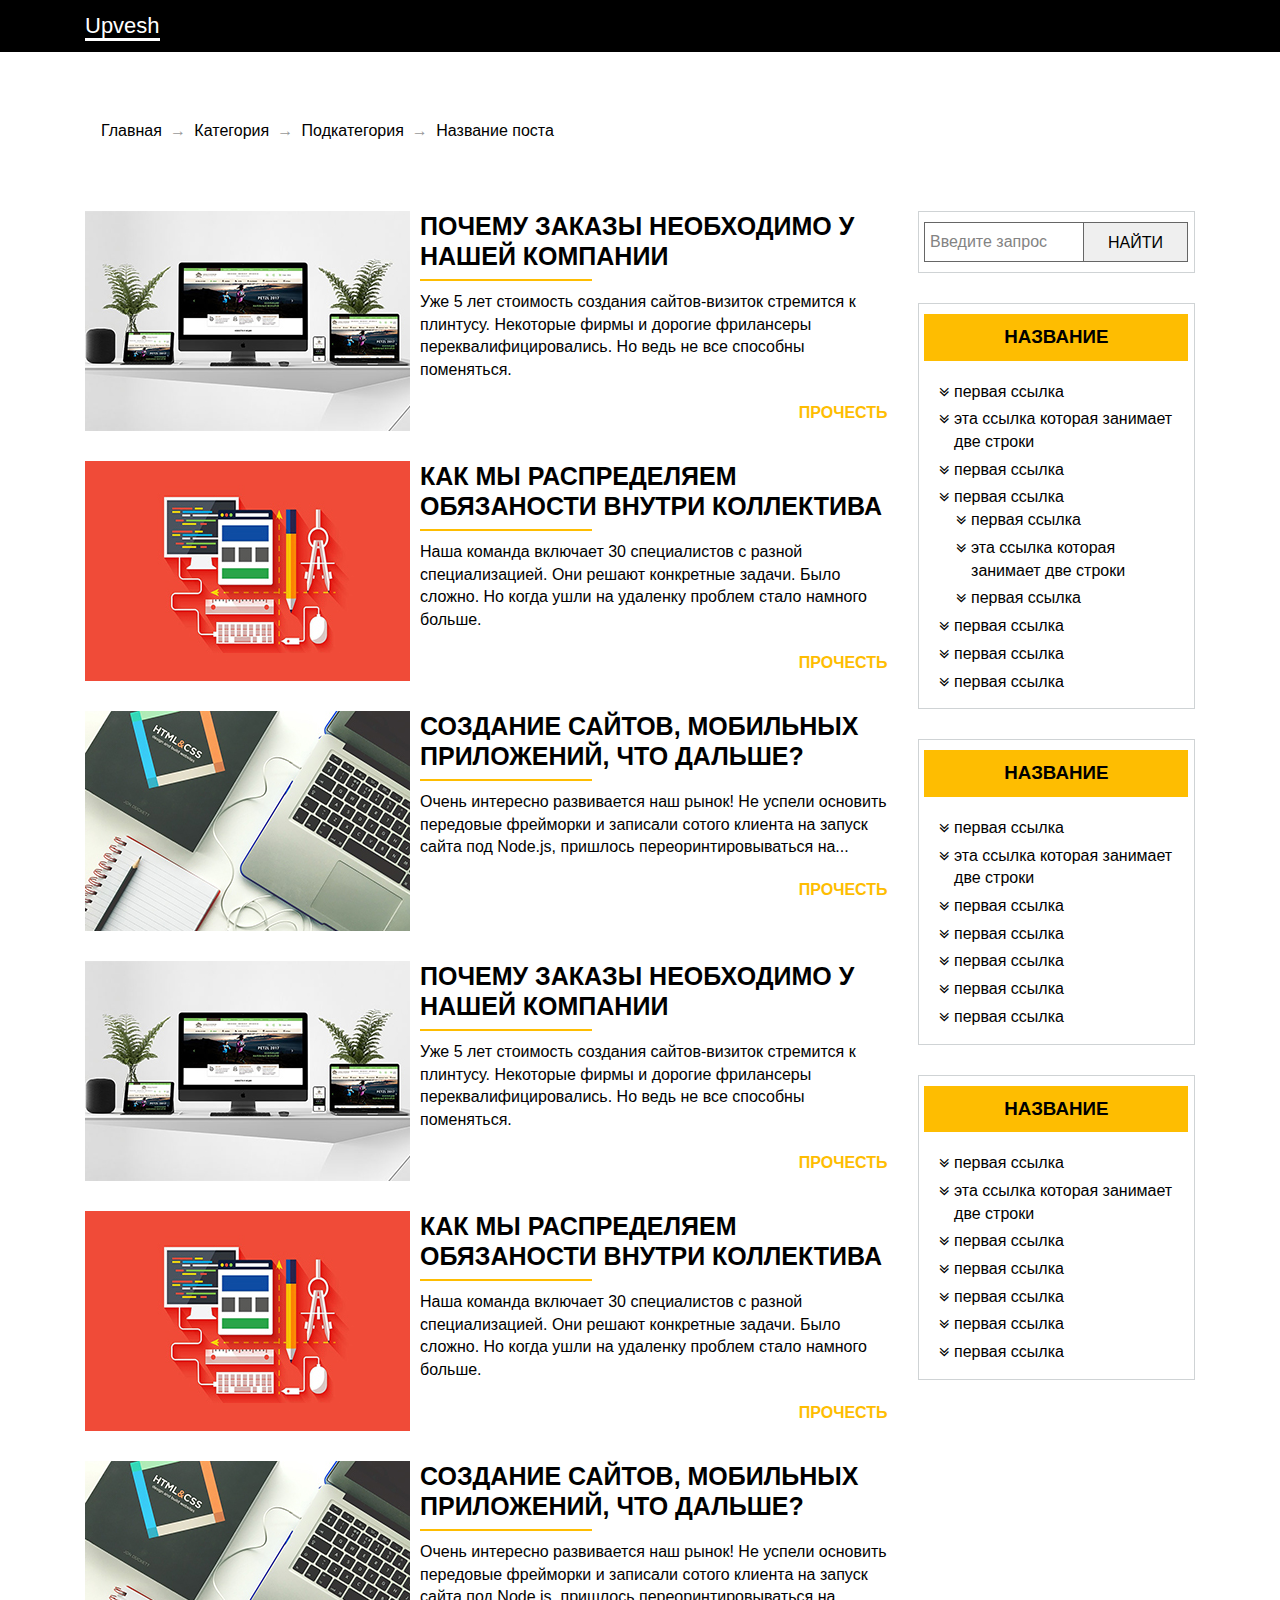
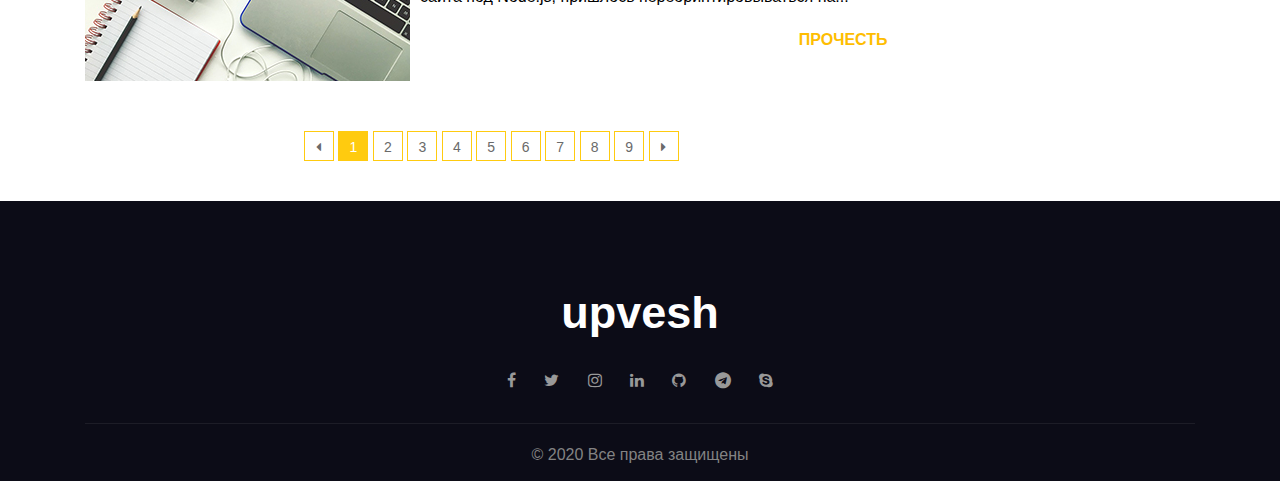
<file: category.html>
<!DOCTYPE html>
<html lang="ru">

<head>
  <meta charset="utf-8" />
  <!-- <base href="/"> -->
  <title>Страница категории</title>
  <meta name="description"
    content="Игорь Васильченко самый лучший исполнитель, который способен создать качественные сайты с нуля" />
  <meta name="keywords" content="создать сайт с нуля, верстаю быстрые шаблоны" />
  <meta name="robots" content="index, follow" />
  <meta name="author" content="Игорь Васильченко" />
  <meta name="copyright"
    content="Все права на сайт и размещенные материалы в рамках данного проекта принадлежат Олегу Василенко" />
  <meta http-equiv="X-UA-Compatible" content="IE=Edge" />
  <meta name="viewport" content="width=device-width, initial-scale=1, maximum-scale=1" />
  <link rel="shortcut icon" href="img/favicon/favicon.ico" />
  <!-- 3 нижние строки Chrome, Firefox OS and Opera; Windows Phone; iOS Safari    -->
  <meta name="theme-color" content="#000" />
  <meta name="msapplication-navbutton-color" content="#000" />
  <meta name="apple-mobile-web-app-status-bar-style" content="#000" />
  <style>
    html {
      background-color: #ffffff;
    }

    body {
      overflow-x: hidden;
      opacity: 0;
    }
  </style>
  <link rel="stylesheet" href="css/libs.min.css" />
</head>
<!-- Это первый комментарий -->

<body>
  <div class="main_content">
    <!-- Custom HTML -->
    <header class="header_allpage">
      <div class="topline">
        <div class="container">
          <div class="topline_wrap">
            <div class="brand-name">
              <a href="#" class="logo">Upvesh</a>
            </div>
            <div class="ham-burger">
              <i class="fa fa-bars"></i>
            </div>
            <div class="navbar">
              <ul>
                <li><a href="#">Главная</a></li>
                <li><a href="#">О нас</a></li>
                <li><a href="#">Услуги</a></li>
                <li><a href="#">Портфолио</a></li>
                <li><a href="#">Блог</a></li>
                <li><a href="#">Контакты</a></li>
              </ul>
            </div>
          </div>
        </div>
      </div>

    </header>
    <main class="allpage">

      <div class="breadcrumbs_wrap">
        <div class="container">
          <div class="row">


            <ul class="crumbs">
              <li><a href="#">Главная</a></li>
              <li><a href="#">Категория</a></li>
              <li><a href="#">Подкатегория</a></li>
              <li class="last">Название поста</li>
            </ul>


          </div>
        </div>
      </div>
      <section class="block">
        <div class="container">
          <div class="row">
            <div class="category_wrap clearfix">
              <div class="category_content">
                <div class="post_box">
                  <article class="post_item clearfix">
                    <div class="post-thumb">
                      <a href="#">
                        <img src="img/posts/first-posts.jpg" alt="это картинка">
                      </a>
                    </div>
                    <div class="post_text">
                      <h2> Почему заказы необходимо у нашей компании</h2>
                      <p>Уже 5 лет стоимость создания сайтов-визиток стремится к плинтусу. Некоторые фирмы и дорогие фрилансеры переквалифицировались. Но ведь не все способны поменяться.</p>
                      <div class="post_text_link">
                        <a class="read_more" href="#">прочесть</a>
                      </div>

                    </div>
                  </article>
                  <article class="post_item clearfix">
                    <div class="post-thumb">
                      <a href="#">
                        <img src="img/posts/second-posts.jpg" alt="это картинка">
                      </a>
                    </div>
                    <div class="post_text">
                      <h2> Как мы распределяем обязаности внутри коллектива</h2>
                      <p>Наша команда включает 30 специалистов с разной специализацией. Они решают конкретные задачи. Было сложно. Но когда ушли на удаленку проблем стало намного больше. </p>
                      <div class="post_text_link">
                        <a class="read_more" href="#">прочесть</a>
                      </div>
                    </div>
                  </article>
                  <article class="post_item clearfix">
                    <div class="post-thumb">
                      <a href="#">
                        <img src="img/posts/third-posts.jpg" alt="это картинка">
                      </a>
                    </div>
                    <div class="post_text">
                      <h2> Создание сайтов, мобильных приложений, что дальше?</h2>
                      <p>Очень интересно развивается наш рынок! Не успели основить передовые фрейморки и записали сотого клиента на запуск сайта под Node.js, пришлось переоринтировываться на...</p>
                      <div class="post_text_link">
                        <a class="read_more" href="#">прочесть</a>
                      </div>
                    </div>
                  </article>
                  <article class="post_item clearfix">
                    <div class="post-thumb">
                      <a href="#">
                        <img src="img/posts/first-posts.jpg" alt="это картинка">
                      </a>
                    </div>
                    <div class="post_text">
                      <h2>Почему заказы необходимо у нашей компании</h2>
                      <p>Уже 5 лет стоимость создания сайтов-визиток стремится к плинтусу. Некоторые фирмы и дорогие фрилансеры переквалифицировались. Но ведь не все способны поменяться.</p>
                      <div class="post_text_link">
                        <a class="read_more" href="#">прочесть</a>
                      </div>
                    </div>
                  </article>
                  <article class="post_item clearfix">
                    <div class="post-thumb">
                      <a href="#">
                        <img src="img/posts/second-posts.jpg" alt="это картинка">
                      </a>
                    </div>
                    <div class="post_text">
                      <h2> Как мы распределяем обязаности внутри коллектива</h2>
                      <p>Наша команда включает 30 специалистов с разной специализацией. Они решают конкретные задачи. Было сложно. Но когда ушли на удаленку проблем стало намного больше. </p>
                      <div class="post_text_link">
                        <a class="read_more" href="#">прочесть</a>
                      </div>
                    </div>
                  </article>
                  <article class="post_item clearfix">
                    <div class="post-thumb">
                      <a href="#">
                        <img src="img/posts/third-posts.jpg" alt="это картинка">
                      </a>
                    </div>
                    <div class="post_text">
                      <h2> Создание сайтов, мобильных приложений, что дальше?</h2>
                      <p>Очень интересно развивается наш рынок! Не успели основить передовые фрейморки и записали сотого клиента на запуск сайта под Node.js, пришлось переоринтировываться на...</p>
                      <div class="post_text_link">
                        <a class="read_more" href="#">прочесть</a>
                      </div>
                    </div>
                  </article>
                </div> <!-- end post_box  -->
                <!-- Pagination -->
                <nav class="pagination">
                  <ul>
                    <li><span class="page-numbers prev inactive">
                        <i class="fa fa-caret-left"></i></span></li>
                    <li><span class="page-numbers current">1</span></li>
                    <li><a href="#" class="page-numbers">2</a></li>
                    <li><a href="#" class="page-numbers">3</a></li>
                    <li><a href="#" class="page-numbers">4</a></li>
                    <li><a href="#" class="page-numbers">5</a></li>
                    <li><a href="#" class="page-numbers">6</a></li>
                    <li><a href="#" class="page-numbers">7</a></li>
                    <li><a href="#" class="page-numbers">8</a></li>
                    <li><a href="#" class="page-numbers">9</a></li>
                    <li><a href="#" class="page-numbers next">
                        <i class="fa fa-caret-right"></i> </a></li>
                  </ul>
                </nav>
              </div> <!-- category_content  -->
              <aside class="category_sidebar widgets">

                <div class="widget">

                  <form id="searchform" class="searchform" action="/" method="get">
                    <input id="s" class="submit_input" type="text" name="s" placeholder="Введите запрос">
                    <input id="searchsubmit" class="submit" type="submit" value="найти">


                  </form>


                </div>

                <div class="widget">
                  <h3 class="widget-title">название</h3>
                  <ul>
                    <li><a href="#">первая ссылка</a></li>
                    <li><a href="#">эта ссылка которая занимает две строки</a></li>
                    <li><a href="#">первая ссылка</a></li>
                    <li><a href="#">первая ссылка</a>
                      <ul class="children ">
                        <li><a href="#">первая ссылка</a></li>
                        <li><a href="#">эта ссылка которая занимает две строки</a></li>
                        <li><a href="#">первая ссылка</a></li>
                      </ul>

                    </li>
                    <li><a href="#">первая ссылка</a></li>
                    <li><a href="#">первая ссылка</a></li>
                    <li><a href="#">первая ссылка</a></li>
                  </ul>

                </div>

                <div class="widget">
                  <h3 class="widget-title">название</h3>
                  <ul>
                    <li><a href="#">первая ссылка</a></li>
                    <li><a href="#">эта ссылка которая занимает две строки</a></li>
                    <li><a href="#">первая ссылка</a></li>
                    <li><a href="#">первая ссылка</a></li>
                    <li><a href="#">первая ссылка</a></li>
                    <li><a href="#">первая ссылка</a></li>
                    <li><a href="#">первая ссылка</a></li>
                  </ul>

                </div>

                <div class="widget">
                  <h3 class="widget-title">название</h3>
                  <ul>
                    <li><a href="#">первая ссылка</a></li>
                    <li><a href="#">эта ссылка которая занимает две строки</a></li>
                    <li><a href="#">первая ссылка</a></li>
                    <li><a href="#">первая ссылка</a></li>
                    <li><a href="#">первая ссылка</a></li>
                    <li><a href="#">первая ссылка</a></li>
                    <li><a href="#">первая ссылка</a></li>
                  </ul>

                </div>

              </aside>
            </div>
          </div>
        </div>
      </section>
    </main>
  </div>
  <!-- /main -->


  <footer class="footer_box">
    <div class="container">
      <div class="row">
        <div class="footer_logo">upvesh</div>
        <div class="footer_social">
          <ul>
            <li> <a href="#"><i class="fa fa-facebook" aria-hidden="true"></i></a></li>
            <li> <a href="#"><i class="fa fa-twitter" aria-hidden="true"></i></a></li>
            <li> <a href="#"> <i class="fa fa-instagram" aria-hidden="true"></i></a></li>
            <li><a href="#"><i class="fa fa-linkedin" aria-hidden="true"></i></a></li>
            <li><a href="#"><i class="fa fa-github" aria-hidden="true"></i></a></li>
            <li><a href="#"><i class="fa fa-telegram" aria-hidden="true"></i></a></li>
            <li><a href="#"><i class="fa fa-skype" aria-hidden="true"></i></a></li>
          </ul>
        </div>

      </div>
    </div>
    <div class="container">
      <div class="row">
        <div class="copyright">
          <p>&copy; 2020 Все права защищены</p>
        </div>
      </div>
    </div>



  </footer>
  <!-- /footer -->

  <script src="js/scripts.min.js"></script>
  <script>
    const hamBurger = document.querySelector(".ham-burger");
    hamBurger.addEventListener("click", function () {
      document.querySelector(".navbar").classList.toggle("show");
    });

    const navbar = document.querySelector(".navbar");
    a = navbar.querySelectorAll("a");
    a.forEach(function (element) {
      element.addEventListener("click", function () {
        for (let i = 0; i < a.length; i++) {
          a[i].classList.remove('active');
        }
        this.classList.add('active');
        document.querySelector(".navbar").classList.toggle("show");
      });
    });
  </script>

  <script>
    window.onscroll = function () {
      const docScrollTop = document.documentElement.scrollTop;
      if (window.innerWidth > 991) {
        if (docScrollTop > 100) {
          document.querySelector(".topline").classList.add("fixed");
        } else {
          document.querySelector(".topline").classList.remove("fixed");
        }
      }
    }
  </script>



</body>

</html>
</file>
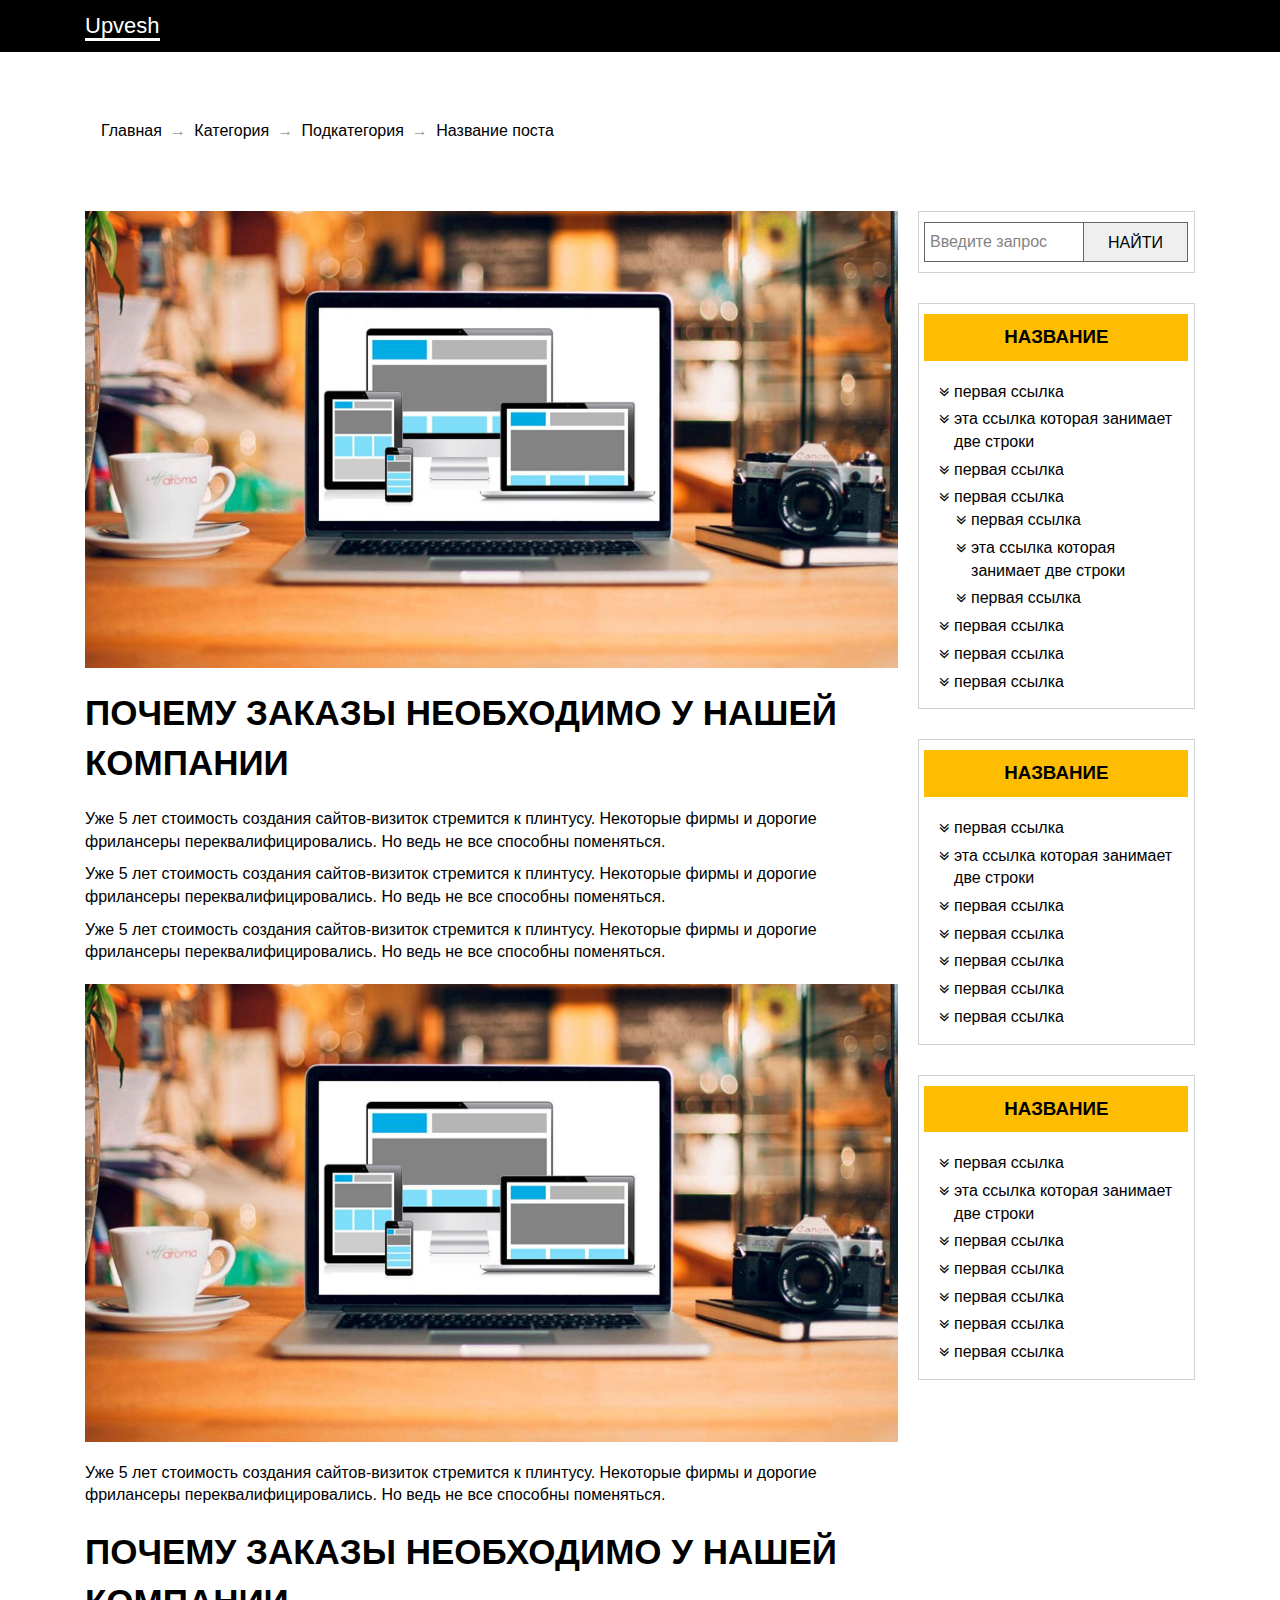
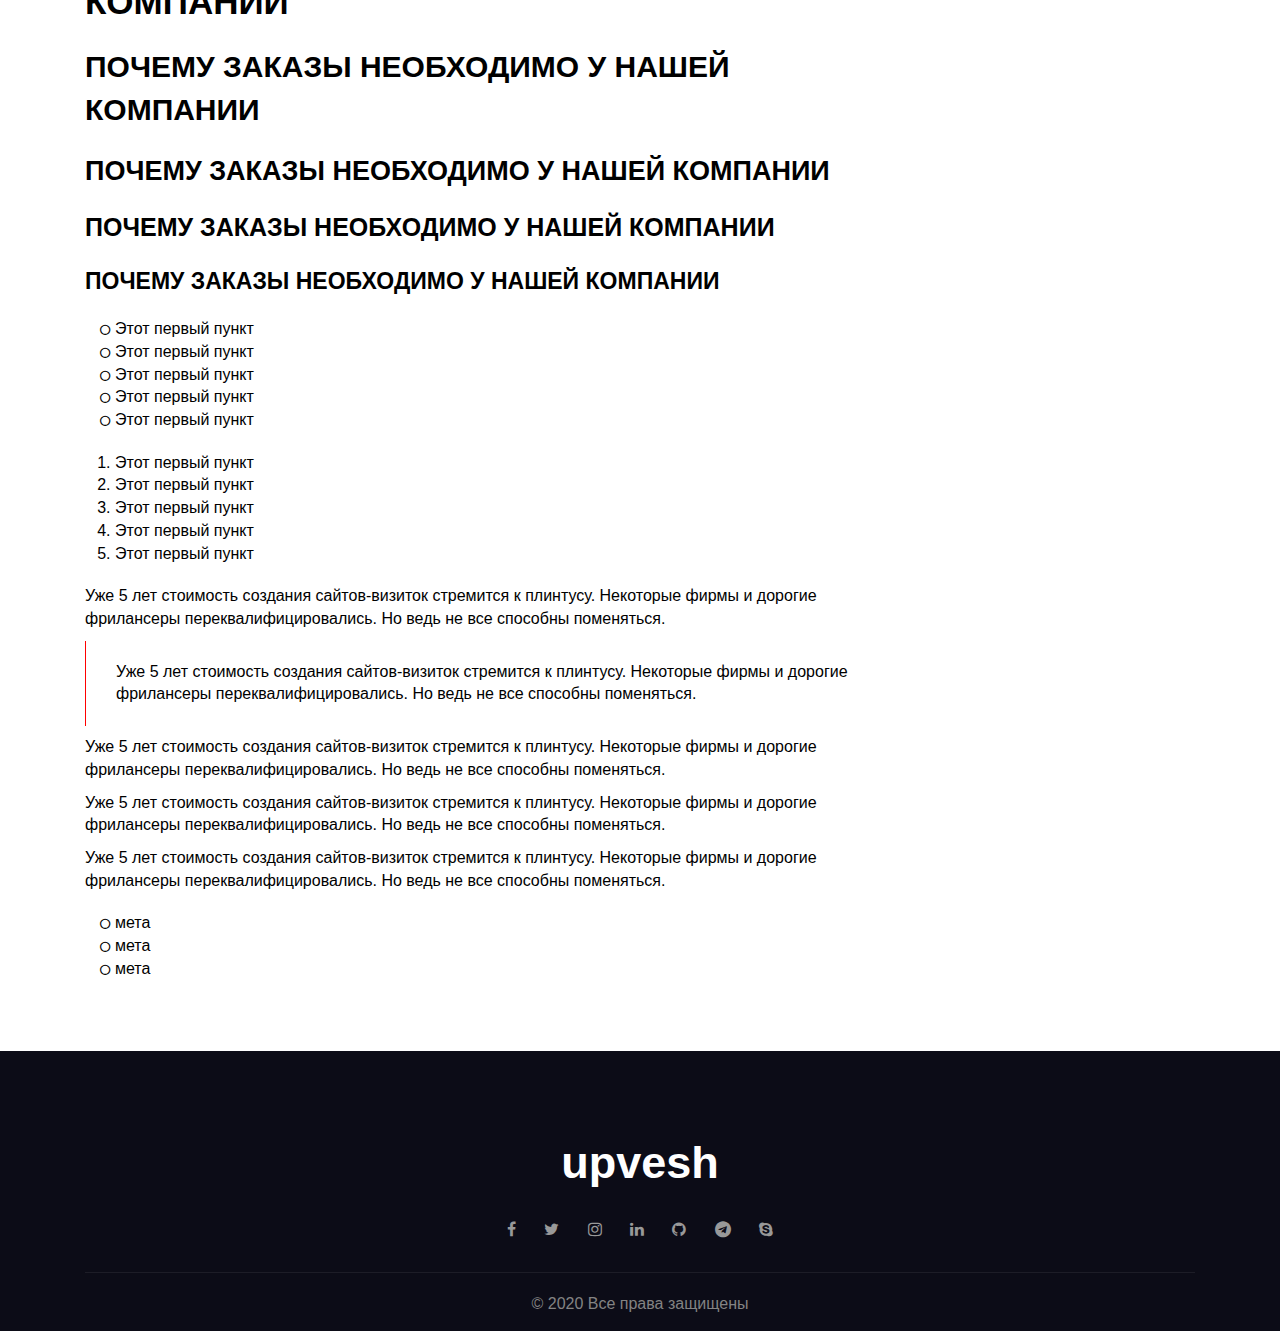
<file: page.html>
<!DOCTYPE html>
<html lang="ru">

<head>
  <meta charset="utf-8" />
  <!-- <base href="/"> -->
  <title>Страница одиночной записи</title>
  <meta name="description"
    content="Олег Василенко самый лучший исполнитель, который способен создать качественные сайты с нуля" />
  <meta name="keywords" content="создать сайт с нуля, верстаю быстрые шаблоны" />
  <meta name="robots" content="index, follow" />
  <meta name="author" content="Олег Василенко" />
  <meta name="copyright"
    content="Все права на сайт и размещенные материалы в рамках данного проекта принадлежат Олегу Василенко" />
  <meta http-equiv="X-UA-Compatible" content="IE=Edge" />
  <meta name="viewport" content="width=device-width, initial-scale=1, maximum-scale=1" />
  <link rel="shortcut icon" href="img/favicon/favicon.ico" />
  <!-- 3 нижние строки Chrome, Firefox OS and Opera; Windows Phone; iOS Safari    -->
  <meta name="theme-color" content="#000" />
  <meta name="msapplication-navbutton-color" content="#000" />
  <meta name="apple-mobile-web-app-status-bar-style" content="#000" />
  <style>
    html {
      background-color: #ffffff;
    }

    body {
      overflow-x: hidden;
      opacity: 0;
    }
  </style>
  <link rel="stylesheet" href="css/libs.min.css" />
</head>
<!-- Это первый комментарий -->

<body>
  <div class="main_content">
    <!-- Custom HTML -->
    <header class="header_allpage">
      <div class="topline">
        <div class="container">
          <div class="topline_wrap">
            <div class="brand-name">
              <a href="#" class="logo">Upvesh</a>
            </div>
            <div class="ham-burger">
              <i class="fa fa-bars"></i>
            </div>
            <div class="navbar">
              <ul>
                <li><a href="#">Главная</a></li>
                <li><a href="#">О нас</a></li>
                <li><a href="#">Услуги</a></li>
                <li><a href="#">Портфолио</a></li>
                <li><a href="#">Блог</a></li>
                <li><a href="#">Контакты</a></li>
              </ul>
            </div>
          </div>
        </div>
      </div>

    </header>
    <main class="allpage">

      <div class="breadcrumbs_wrap">
        <div class="container">
          <div class="row">
            <ul class="crumbs">
              <li><a href="#">Главная</a></li>
              <li><a href="#">Категория</a></li>
              <li><a href="#">Подкатегория</a></li>
              <li class="last">Название поста</li>
            </ul>
          </div>
        </div>
      </div>
      <section class="single-block">
        <div class="container">
          <div class="row">
            <div class="category_wrap clearfix">
              <div class="category_content">
                <div class="post_box">
                  <article class="single_item">
                    <div class="single-thumb">

                      <img src="img/posts/single-posts.jpg" alt="это картинка">

                    </div>
                    <h2> Почему заказы необходимо у нашей компании</h2>
                    <p> Уже 5 лет стоимость создания сайтов-визиток стремится к плинтусу. Некоторые фирмы и дорогие фрилансеры переквалифицировались. Но ведь не все способны поменяться.
                    </p>
                    <p> Уже 5 лет стоимость создания сайтов-визиток стремится к плинтусу. Некоторые фирмы и дорогие фрилансеры переквалифицировались. Но ведь не все способны поменяться.
                    </p>
                    <p>Уже 5 лет стоимость создания сайтов-визиток стремится к плинтусу. Некоторые фирмы и дорогие фрилансеры переквалифицировались. Но ведь не все способны поменяться.
                    </p>
                    <img src="img/posts/single-posts.jpg" alt="это картинка">
                    <p> Уже 5 лет стоимость создания сайтов-визиток стремится к плинтусу. Некоторые фирмы и дорогие фрилансеры переквалифицировались. Но ведь не все способны поменяться.
                    </p>
                    <h2> Почему заказы необходимо у нашей компании</h2>
                    <h3> Почему заказы необходимо у нашей компании</h3>
                    <h4> Почему заказы необходимо у нашей компании</h4>
                    <h5> Почему заказы необходимо у нашей компании</h5>
                    <h6> Почему заказы необходимо у нашей компании</h6>
                    <ul>

                      <li>Этот первый пункт</li>
                      <li>Этот первый пункт</li>
                      <li>Этот первый пункт</li>
                      <li>Этот первый пункт</li>
                      <li>Этот первый пункт</li>
                    </ul>
                    <ol>

                      <li>Этот первый пункт</li>
                      <li>Этот первый пункт</li>
                      <li>Этот первый пункт</li>
                      <li>Этот первый пункт</li>
                      <li>Этот первый пункт</li>
                    </ol>

                     <p> Уже 5 лет стоимость создания сайтов-визиток стремится к плинтусу. Некоторые фирмы и дорогие фрилансеры переквалифицировались. Но ведь не все способны поменяться.
                    </p>
                    <blockquote> Уже 5 лет стоимость создания сайтов-визиток стремится к плинтусу. Некоторые фирмы и дорогие фрилансеры переквалифицировались. Но ведь не все способны поменяться.
                    </blockquote>
                    <p>Уже 5 лет стоимость создания сайтов-визиток стремится к плинтусу. Некоторые фирмы и дорогие фрилансеры переквалифицировались. Но ведь не все способны поменяться.
                    </p>
                    <p>Уже 5 лет стоимость создания сайтов-визиток стремится к плинтусу. Некоторые фирмы и дорогие фрилансеры переквалифицировались. Но ведь не все способны поменяться.
                    </p>
                    <p> Уже 5 лет стоимость создания сайтов-визиток стремится к плинтусу. Некоторые фирмы и дорогие фрилансеры переквалифицировались. Но ведь не все способны поменяться.
                    </p>
                    <ul>
                      <li> <a href="#">мета</a> </li>
                      <li> <a href="#">мета</a> </li>
                      <li> <a href="#">мета</a> </li>
                    </ul>
                  </article>

                </div> <!-- end post_box  -->

              </div> <!-- category_content  -->
              <aside class="category_sidebar widgets">

                <div class="widget">

                  <form id="searchform" class="searchform" action="/" method="get">
                    <input id="s" class="submit_input" type="text" name="s" placeholder="Введите запрос">
                    <input id="searchsubmit" class="submit" type="submit" value="найти">


                  </form>


                </div>

                <div class="widget">
                  <h3 class="widget-title">название</h3>
                  <ul>
                    <li><a href="#">первая ссылка</a></li>
                    <li><a href="#">эта ссылка которая занимает две строки</a></li>
                    <li><a href="#">первая ссылка</a></li>
                    <li><a href="#">первая ссылка</a>
                      <ul class="children ">
                        <li><a href="#">первая ссылка</a></li>
                        <li><a href="#">эта ссылка которая занимает две строки</a></li>
                        <li><a href="#">первая ссылка</a></li>
                      </ul>

                    </li>
                    <li><a href="#">первая ссылка</a></li>
                    <li><a href="#">первая ссылка</a></li>
                    <li><a href="#">первая ссылка</a></li>
                  </ul>

                </div>

                <div class="widget">
                  <h3 class="widget-title">название</h3>
                  <ul>
                    <li><a href="#">первая ссылка</a></li>
                    <li><a href="#">эта ссылка которая занимает две строки</a></li>
                    <li><a href="#">первая ссылка</a></li>
                    <li><a href="#">первая ссылка</a></li>
                    <li><a href="#">первая ссылка</a></li>
                    <li><a href="#">первая ссылка</a></li>
                    <li><a href="#">первая ссылка</a></li>
                  </ul>

                </div>

                <div class="widget">
                  <h3 class="widget-title">название</h3>
                  <ul>
                    <li><a href="#">первая ссылка</a></li>
                    <li><a href="#">эта ссылка которая занимает две строки</a></li>
                    <li><a href="#">первая ссылка</a></li>
                    <li><a href="#">первая ссылка</a></li>
                    <li><a href="#">первая ссылка</a></li>
                    <li><a href="#">первая ссылка</a></li>
                    <li><a href="#">первая ссылка</a></li>
                  </ul>

                </div>

              </aside>
            </div>
          </div>
        </div>
      </section>
    </main>
  </div>
  <!-- /main -->


  <footer class="footer_box">
    <div class="container">
      <div class="row">
        <div class="footer_logo">upvesh</div>
        <div class="footer_social">
          <ul>
            <li> <a href="#"><i class="fa fa-facebook" aria-hidden="true"></i></a></li>
            <li> <a href="#"><i class="fa fa-twitter" aria-hidden="true"></i></a></li>
            <li> <a href="#"> <i class="fa fa-instagram" aria-hidden="true"></i></a></li>
            <li><a href="#"><i class="fa fa-linkedin" aria-hidden="true"></i></a></li>
            <li><a href="#"><i class="fa fa-github" aria-hidden="true"></i></a></li>
            <li><a href="#"><i class="fa fa-telegram" aria-hidden="true"></i></a></li>
            <li><a href="#"><i class="fa fa-skype" aria-hidden="true"></i></a></li>
          </ul>
        </div>

      </div>
    </div>
    <div class="container">
      <div class="row">
        <div class="copyright">
          <p>&copy; 2020 Все права защищены</p>
        </div>
      </div>
    </div>



  </footer>
  <!-- /footer -->

  <script src="js/scripts.min.js"></script>
  <script>
    const hamBurger = document.querySelector(".ham-burger");
    hamBurger.addEventListener("click", function () {
      document.querySelector(".navbar").classList.toggle("show");
    });

    const navbar = document.querySelector(".navbar");
    a = navbar.querySelectorAll("a");
    a.forEach(function (element) {
      element.addEventListener("click", function () {
        for (let i = 0; i < a.length; i++) {
          a[i].classList.remove('active');
        }
        this.classList.add('active');
        document.querySelector(".navbar").classList.toggle("show");
      });
    });
  </script>

  <script>
    window.onscroll = function () {
      const docScrollTop = document.documentElement.scrollTop;
      if (window.innerWidth > 991) {
        if (docScrollTop > 100) {
          document.querySelector(".topline").classList.add("fixed");
        } else {
          document.querySelector(".topline").classList.remove("fixed");
        }
      }
    }
  </script>



</body>

</html>
</file>
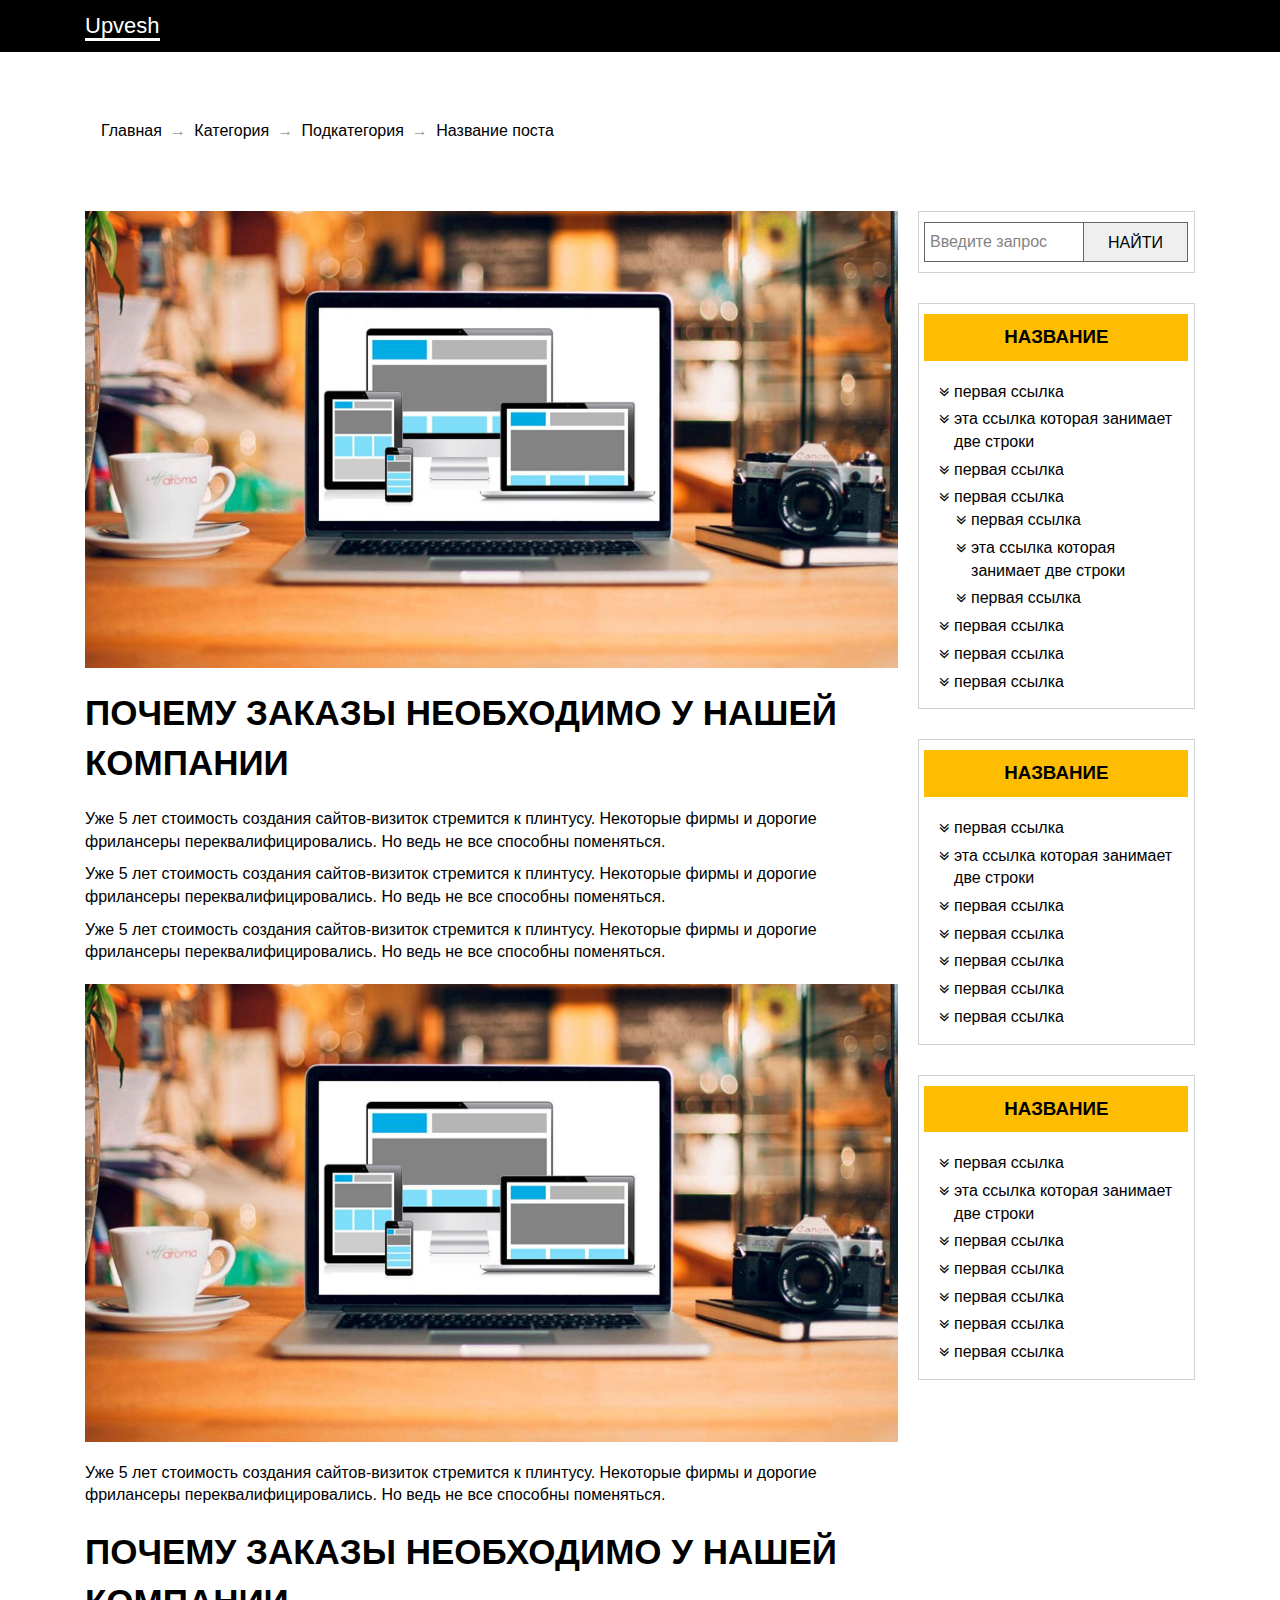
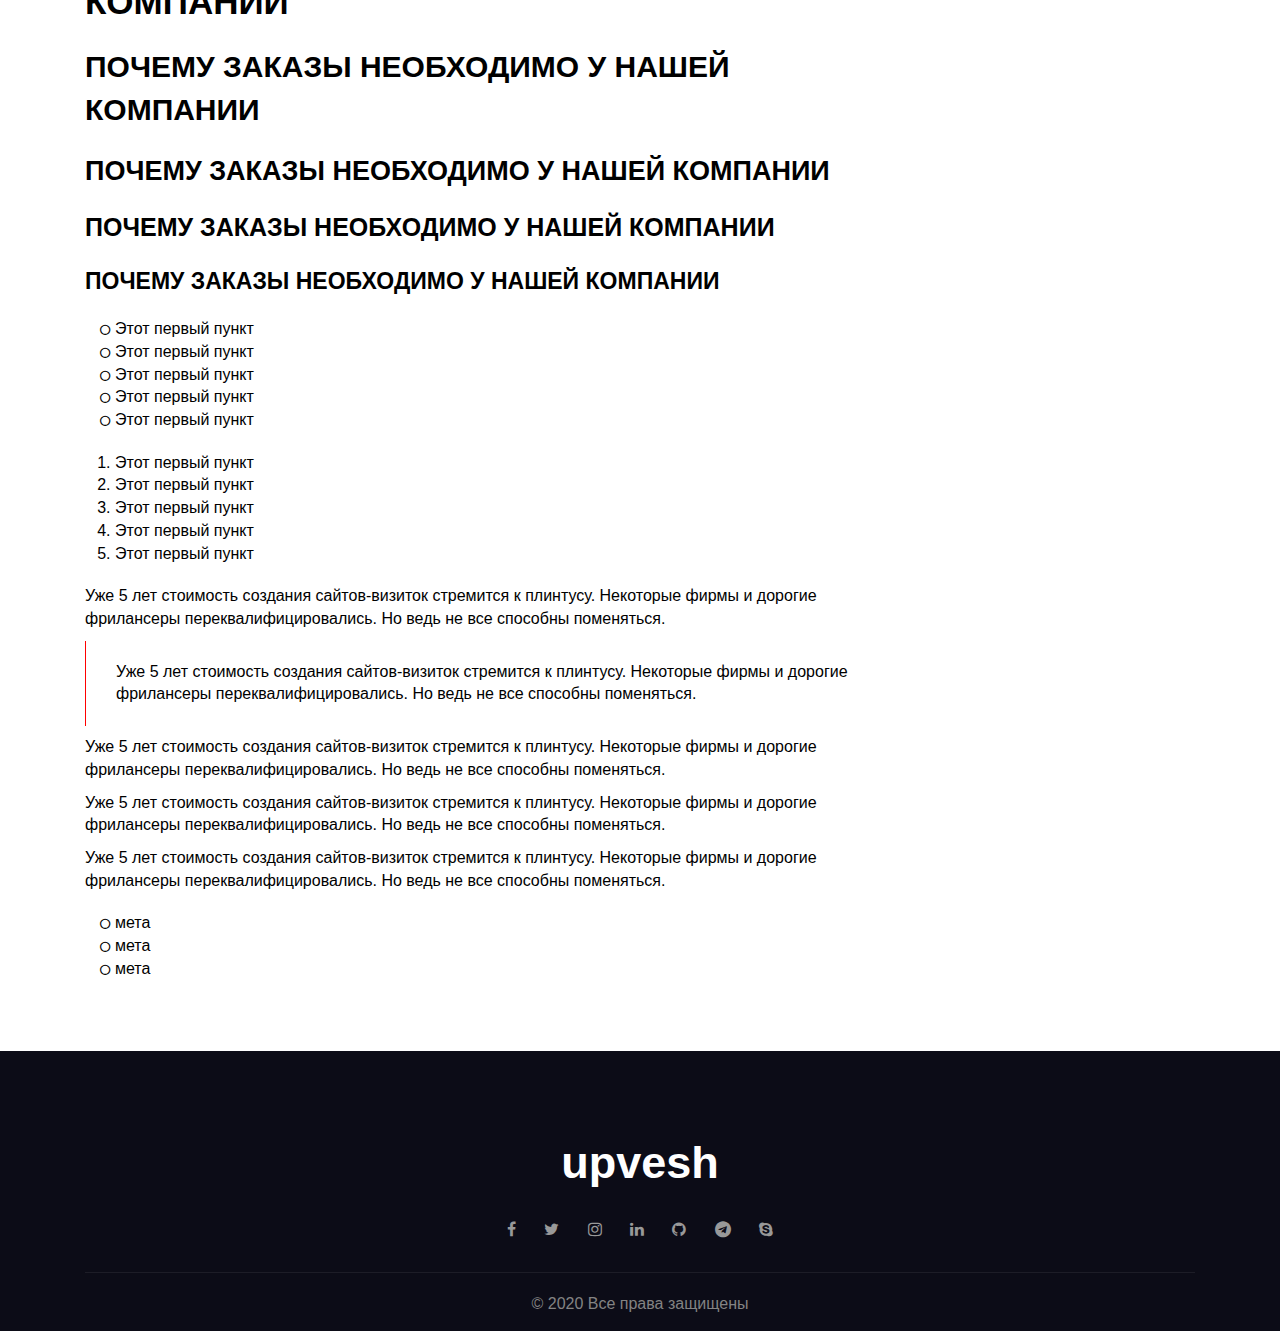
<file: single.html>
<!DOCTYPE html>
<html lang="ru">

<head>
  <meta charset="utf-8" />
  <!-- <base href="/"> -->
  <title>Страница одиночной записи</title>
  <meta name="description"
    content="Олег Василенко самый лучший исполнитель, который способен создать качественные сайты с нуля" />
  <meta name="keywords" content="создать сайт с нуля, верстаю быстрые шаблоны" />
  <meta name="robots" content="index, follow" />
  <meta name="author" content="Олег Василенко" />
  <meta name="copyright"
    content="Все права на сайт и размещенные материалы в рамках данного проекта принадлежат Олегу Василенко" />
  <meta http-equiv="X-UA-Compatible" content="IE=Edge" />
  <meta name="viewport" content="width=device-width, initial-scale=1, maximum-scale=1" />
  <link rel="shortcut icon" href="img/favicon/favicon.ico" />
  <!-- 3 нижние строки Chrome, Firefox OS and Opera; Windows Phone; iOS Safari    -->
  <meta name="theme-color" content="#000" />
  <meta name="msapplication-navbutton-color" content="#000" />
  <meta name="apple-mobile-web-app-status-bar-style" content="#000" />
  <style>
    html {
      background-color: #ffffff;
    }

    body {
      overflow-x: hidden;
      opacity: 0;
    }
  </style>
  <link rel="stylesheet" href="css/libs.min.css" />
</head>
<!-- Это первый комментарий -->

<body>
  <div class="main_content">
    <!-- Custom HTML -->
    <header class="header_allpage">
      <div class="topline">
        <div class="container">
          <div class="topline_wrap">
            <div class="brand-name">
              <a href="#" class="logo">Upvesh</a>
            </div>
            <div class="ham-burger">
              <i class="fa fa-bars"></i>
            </div>
            <div class="navbar">
              <ul>
                <li><a href="#">Главная</a></li>
                <li><a href="#">О нас</a></li>
                <li><a href="#">Услуги</a></li>
                <li><a href="#">Портфолио</a></li>
                <li><a href="#">Блог</a></li>
                <li><a href="#">Контакты</a></li>
              </ul>
            </div>
          </div>
        </div>
      </div>

    </header>
    <main class="allpage">

      <div class="breadcrumbs_wrap">
        <div class="container">
          <div class="row">
            <ul class="crumbs">
              <li><a href="#">Главная</a></li>
              <li><a href="#">Категория</a></li>
              <li><a href="#">Подкатегория</a></li>
              <li class="last">Название поста</li>
            </ul>
          </div>
        </div>
      </div>
      <section class="single-block">
        <div class="container">
          <div class="row">
            <div class="category_wrap clearfix">
              <div class="category_content">
                <div class="post_box">
                  <article class="single_item">
                    <div class="single-thumb">

                      <img src="img/posts/single-posts.jpg" alt="это картинка">

                    </div>
                    <h2> Почему заказы необходимо у нашей компании</h2>
                    <p> Уже 5 лет стоимость создания сайтов-визиток стремится к плинтусу. Некоторые фирмы и дорогие фрилансеры переквалифицировались. Но ведь не все способны поменяться.
                    </p>
                    <p> Уже 5 лет стоимость создания сайтов-визиток стремится к плинтусу. Некоторые фирмы и дорогие фрилансеры переквалифицировались. Но ведь не все способны поменяться.
                    </p>
                    <p> Уже 5 лет стоимость создания сайтов-визиток стремится к плинтусу. Некоторые фирмы и дорогие фрилансеры переквалифицировались. Но ведь не все способны поменяться.
                    </p>
                    <img src="img/posts/single-posts.jpg" alt="это картинка">
                    <p> Уже 5 лет стоимость создания сайтов-визиток стремится к плинтусу. Некоторые фирмы и дорогие фрилансеры переквалифицировались. Но ведь не все способны поменяться.
                    </p>
                    <h2> Почему заказы необходимо у нашей компании</h2>
                    <h3> Почему заказы необходимо у нашей компании</h3>
                    <h4> Почему заказы необходимо у нашей компании</h4>
                    <h5> Почему заказы необходимо у нашей компании</h5>
                    <h6> Почему заказы необходимо у нашей компании</h6>
                    <ul>

                      <li>Этот первый пункт</li>
                      <li>Этот первый пункт</li>
                      <li>Этот первый пункт</li>
                      <li>Этот первый пункт</li>
                      <li>Этот первый пункт</li>
                    </ul>
                    <ol>

                      <li>Этот первый пункт</li>
                      <li>Этот первый пункт</li>
                      <li>Этот первый пункт</li>
                      <li>Этот первый пункт</li>
                      <li>Этот первый пункт</li>
                    </ol>

                    <p> Уже 5 лет стоимость создания сайтов-визиток стремится к плинтусу. Некоторые фирмы и дорогие фрилансеры переквалифицировались. Но ведь не все способны поменяться.
                    </p>
                    <blockquote> Уже 5 лет стоимость создания сайтов-визиток стремится к плинтусу. Некоторые фирмы и дорогие фрилансеры переквалифицировались. Но ведь не все способны поменяться.
                    </blockquote>
                    <p>Уже 5 лет стоимость создания сайтов-визиток стремится к плинтусу. Некоторые фирмы и дорогие фрилансеры переквалифицировались. Но ведь не все способны поменяться.
                    </p>
                    <p>Уже 5 лет стоимость создания сайтов-визиток стремится к плинтусу. Некоторые фирмы и дорогие фрилансеры переквалифицировались. Но ведь не все способны поменяться.
                    </p>
                    <p> Уже 5 лет стоимость создания сайтов-визиток стремится к плинтусу. Некоторые фирмы и дорогие фрилансеры переквалифицировались. Но ведь не все способны поменяться.
                    </p>
                    <ul>
                      <li> <a href="#">мета</a> </li>
                      <li> <a href="#">мета</a> </li>
                      <li> <a href="#">мета</a> </li>
                    </ul>
                  </article>

                </div> <!-- end post_box  -->

              </div> <!-- category_content  -->
              <aside class="category_sidebar widgets">

                <div class="widget">

                  <form id="searchform" class="searchform" action="/" method="get">
                    <input id="s" class="submit_input" type="text" name="s" placeholder="Введите запрос">
                    <input id="searchsubmit" class="submit" type="submit" value="найти">


                  </form>


                </div>

                <div class="widget">
                  <h3 class="widget-title">название</h3>
                  <ul>
                    <li><a href="#">первая ссылка</a></li>
                    <li><a href="#">эта ссылка которая занимает две строки</a></li>
                    <li><a href="#">первая ссылка</a></li>
                    <li><a href="#">первая ссылка</a>
                      <ul class="children ">
                        <li><a href="#">первая ссылка</a></li>
                        <li><a href="#">эта ссылка которая занимает две строки</a></li>
                        <li><a href="#">первая ссылка</a></li>
                      </ul>

                    </li>
                    <li><a href="#">первая ссылка</a></li>
                    <li><a href="#">первая ссылка</a></li>
                    <li><a href="#">первая ссылка</a></li>
                  </ul>

                </div>

                <div class="widget">
                  <h3 class="widget-title">название</h3>
                  <ul>
                    <li><a href="#">первая ссылка</a></li>
                    <li><a href="#">эта ссылка которая занимает две строки</a></li>
                    <li><a href="#">первая ссылка</a></li>
                    <li><a href="#">первая ссылка</a></li>
                    <li><a href="#">первая ссылка</a></li>
                    <li><a href="#">первая ссылка</a></li>
                    <li><a href="#">первая ссылка</a></li>
                  </ul>

                </div>

                <div class="widget">
                  <h3 class="widget-title">название</h3>
                  <ul>
                    <li><a href="#">первая ссылка</a></li>
                    <li><a href="#">эта ссылка которая занимает две строки</a></li>
                    <li><a href="#">первая ссылка</a></li>
                    <li><a href="#">первая ссылка</a></li>
                    <li><a href="#">первая ссылка</a></li>
                    <li><a href="#">первая ссылка</a></li>
                    <li><a href="#">первая ссылка</a></li>
                  </ul>

                </div>

              </aside>
            </div>
          </div>
        </div>
      </section>
    </main>
  </div>
  <!-- /main -->


  <footer class="footer_box">
    <div class="container">
      <div class="row">
        <div class="footer_logo">upvesh</div>
        <div class="footer_social">
          <ul>
            <li> <a href="#"><i class="fa fa-facebook" aria-hidden="true"></i></a></li>
            <li> <a href="#"><i class="fa fa-twitter" aria-hidden="true"></i></a></li>
            <li> <a href="#"> <i class="fa fa-instagram" aria-hidden="true"></i></a></li>
            <li><a href="#"><i class="fa fa-linkedin" aria-hidden="true"></i></a></li>
            <li><a href="#"><i class="fa fa-github" aria-hidden="true"></i></a></li>
            <li><a href="#"><i class="fa fa-telegram" aria-hidden="true"></i></a></li>
            <li><a href="#"><i class="fa fa-skype" aria-hidden="true"></i></a></li>
          </ul>
        </div>

      </div>
    </div>
    <div class="container">
      <div class="row">
        <div class="copyright">
          <p>&copy; 2020 Все права защищены</p>
        </div>
      </div>
    </div>



  </footer>
  <!-- /footer -->

  <script src="js/scripts.min.js"></script>
  <script>
    const hamBurger = document.querySelector(".ham-burger");
    hamBurger.addEventListener("click", function () {
      document.querySelector(".navbar").classList.toggle("show");
    });

    const navbar = document.querySelector(".navbar");
    a = navbar.querySelectorAll("a");
    a.forEach(function (element) {
      element.addEventListener("click", function () {
        for (let i = 0; i < a.length; i++) {
          a[i].classList.remove('active');
        }
        this.classList.add('active');
        document.querySelector(".navbar").classList.toggle("show");
      });
    });
  </script>

  <script>
    window.onscroll = function () {
      const docScrollTop = document.documentElement.scrollTop;
      if (window.innerWidth > 991) {
        if (docScrollTop > 100) {
          document.querySelector(".topline").classList.add("fixed");
        } else {
          document.querySelector(".topline").classList.remove("fixed");
        }
      }
    }
  </script>



</body>

</html>
</file>
